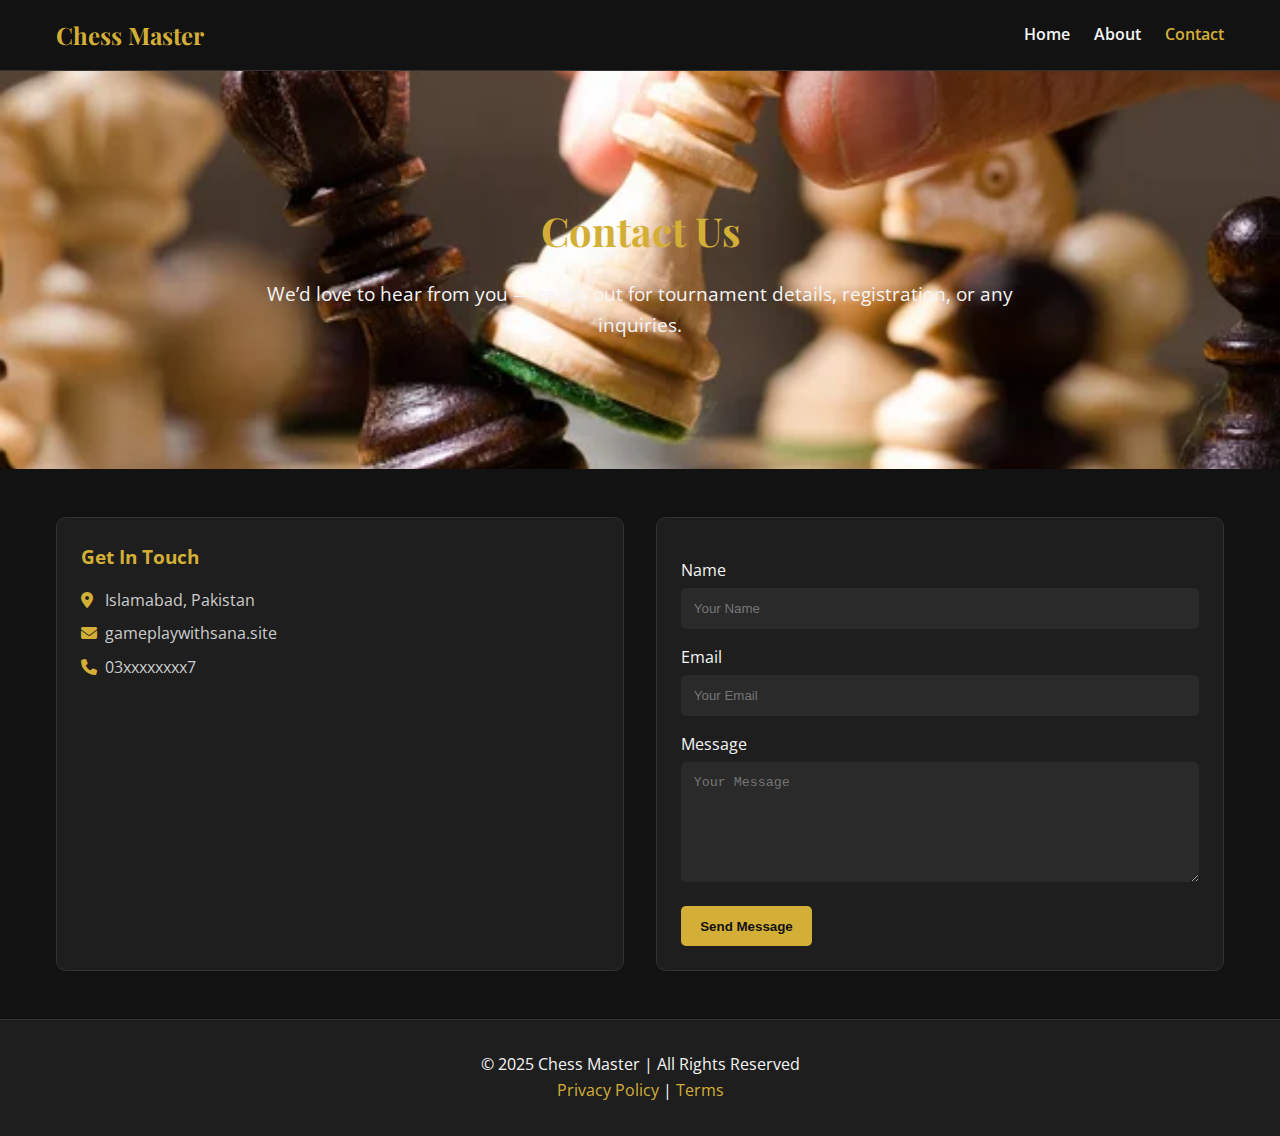
<file: contact.html>
<!DOCTYPE html>
<html lang="en">
  <head>
    <meta charset="UTF-8" />
    <meta name="viewport" content="width=device-width, initial-scale=1.0" />
    <title>Contact - Chess Master</title>
    <link rel="stylesheet" href="./contact.css" />
    <link
      rel="stylesheet"
      href="https://cdnjs.cloudflare.com/ajax/libs/font-awesome/6.4.0/css/all.min.css"
    />
    <link
      href="https://fonts.googleapis.com/css2?family=Noto+Nastaliq+Urdu&family=Open+Sans:wght@400;600&family=Playfair+Display:wght@700&display=swap"
      rel="stylesheet"
    />
  </head>
  <body>
    <!-- HEADER -->
    <header>
      <div class="nav-container">
        <h2>Chess Master</h2>
        <span class="menu-toggle" onclick="toggleMenu()">☰</span>
        <nav>
          <ul id="menu">
            <li><a href="index.html">Home</a></li>
            <li><a href="about.html">About</a></li>
            <li><a href="contact.html" class="active">Contact</a></li>
          </ul>
        </nav>
      </div>
    </header>

    <!-- HERO -->
    <section class="hero contact-hero">
      <h1>Contact Us</h1>
      <p>
        We’d love to hear from you — reach out for tournament details,
        registration, or any inquiries.
      </p>
    </section>

    <!-- CONTACT CONTENT -->
    <section class="contact-section">
      <div class="contact-grid">
        <div class="contact-info">
          <h3>Get In Touch</h3>
          <p><i class="fas fa-map-marker-alt"></i> Islamabad, Pakistan</p>
          <p><i class="fas fa-envelope"></i>gameplaywithsana.site</p>
          <p><i class="fas fa-phone"></i>03xxxxxxxx7</p>
        </div>

        <div class="contact-form">
          <form>
            <label>Name</label>
            <input type="text" placeholder="Your Name" required />

            <label>Email</label>
            <input type="email" placeholder="Your Email" required />

            <label>Message</label>
            <textarea placeholder="Your Message" required></textarea>

            <button type="submit" class="btn">Send Message</button>
          </form>
        </div>
      </div>
    </section>

    <!-- FOOTER -->
    <footer>
      <p>&copy; 2025 Chess Master | All Rights Reserved</p>
      <p><a href="#">Privacy Policy</a> | <a href="#">Terms</a></p>
    </footer>

    <script>
      function toggleMenu() {
        document.getElementById("menu").classList.toggle("show");
      }
    </script>
  </body>
</html>
</file>
<file: contact.css>
:root {
    --bg-dark: #121212;
    --bg-card: #1e1e1e;
    --gold: #d4af37;
    --text-light: #f5f5f5;
    --text-muted: #cccccc;
}

* {
    margin: 0;
    padding: 0;
    box-sizing: border-box;
}

body {
    font-family: "Open Sans", sans-serif;
    background-color: var(--bg-dark);
    color: var(--text-light);
    line-height: 1.6;
}

/* HEADER */
header {
    background-color: var(--bg-dark);
    position: sticky;
    top: 0;
    z-index: 1000;
    border-bottom: 1px solid #333;
}

.nav-container {
    max-width: 1200px;
    margin: auto;
    padding: 1rem;
    display: flex;
    justify-content: space-between;
    align-items: center;
}

.nav-container h2 {
    color: var(--gold);
    font-family: "Playfair Display", serif;
}

nav ul {
    list-style: none;
    display: flex;
    gap: 1.5rem;
}

nav a {
    text-decoration: none;
    font-weight: 600;
    color: var(--text-light);
    transition: color 0.3s;
}

nav a:hover,
nav a.active {
    color: var(--gold);
}

.menu-toggle {
    display: none;
    font-size: 1.8rem;
    cursor: pointer;
    color: var(--gold);
}

/* HERO */
.contact-hero {
    background: url(./flying-chess-tornament.webp) center / cover no-repeat;
    text-align: center;
    padding: 8rem 1rem;
}

.contact-hero h1 {
    font-family: "Playfair Display", serif;
    font-size: 2.5rem;
    color: var(--gold);
}

.contact-hero p {
    margin-top: 1rem;
    font-size: 1.2rem;
    color: var(--text-light);
    max-width: 800px;
    margin-left: auto;
    margin-right: auto;
}

/* CONTACT SECTION */
.contact-section {
    max-width: 1200px;
    margin: 3rem auto;
    padding: 0 1rem;
}

.contact-grid {
    display: grid;
    grid-template-columns: repeat(auto-fit, minmax(300px, 1fr));
    gap: 2rem;
}

.contact-info {
    background: var(--bg-card);
    padding: 1.5rem;
    border-radius: 10px;
    border: 1px solid #333;
}

.contact-info h3 {
    color: var(--gold);
    margin-bottom: 1rem;
}

.contact-info p {
    margin: 0.5rem 0;
    color: var(--text-muted);
}

.contact-info i {
    color: var(--gold);
    margin-right: 0.5rem;
}

/* FORM */
.contact-form {
    background: var(--bg-card);
    padding: 1.5rem;
    border-radius: 10px;
    border: 1px solid #333;
}

.contact-form label {
    display: block;
    margin-top: 1rem;
    margin-bottom: 0.3rem;
    color: var(--text-light);
}

.contact-form input,
.contact-form textarea {
    width: 100%;
    padding: 0.8rem;
    border: none;
    border-radius: 5px;
    background: #2a2a2a;
    color: var(--text-light);
}

.contact-form textarea {
    min-height: 120px;
    resize: vertical;
}

.btn {
    background: var(--gold);
    color: var(--bg-dark);
    padding: 0.8rem 1.2rem;
    border-radius: 5px;
    text-decoration: none;
    font-weight: bold;
    border: none;
    cursor: pointer;
    margin-top: 1rem;
    transition: background 0.3s;
}

.btn:hover {
    background: #b8962f;
}

/* FOOTER */
footer {
    background: var(--bg-card);
    color: var(--text-light);
    padding: 2rem 1rem;
    text-align: center;
    border-top: 1px solid #333;
}

footer a {
    color: var(--gold);
    text-decoration: none;
}

footer a:hover {
    text-decoration: underline;
}

/* RESPONSIVE NAV */
@media (max-width: 768px) {
    nav ul {
        display: none;
        flex-direction: column;
        background-color: var(--bg-dark);
        position: absolute;
        top: 100%;
        left: 0;
        width: 100%;
        padding: 1rem 0;
        border-top: 1px solid #333;
    }

    nav ul.show {
        display: flex;
        align-items: center;
    }

    .menu-toggle {
        display: block;
    }
}
</file>
